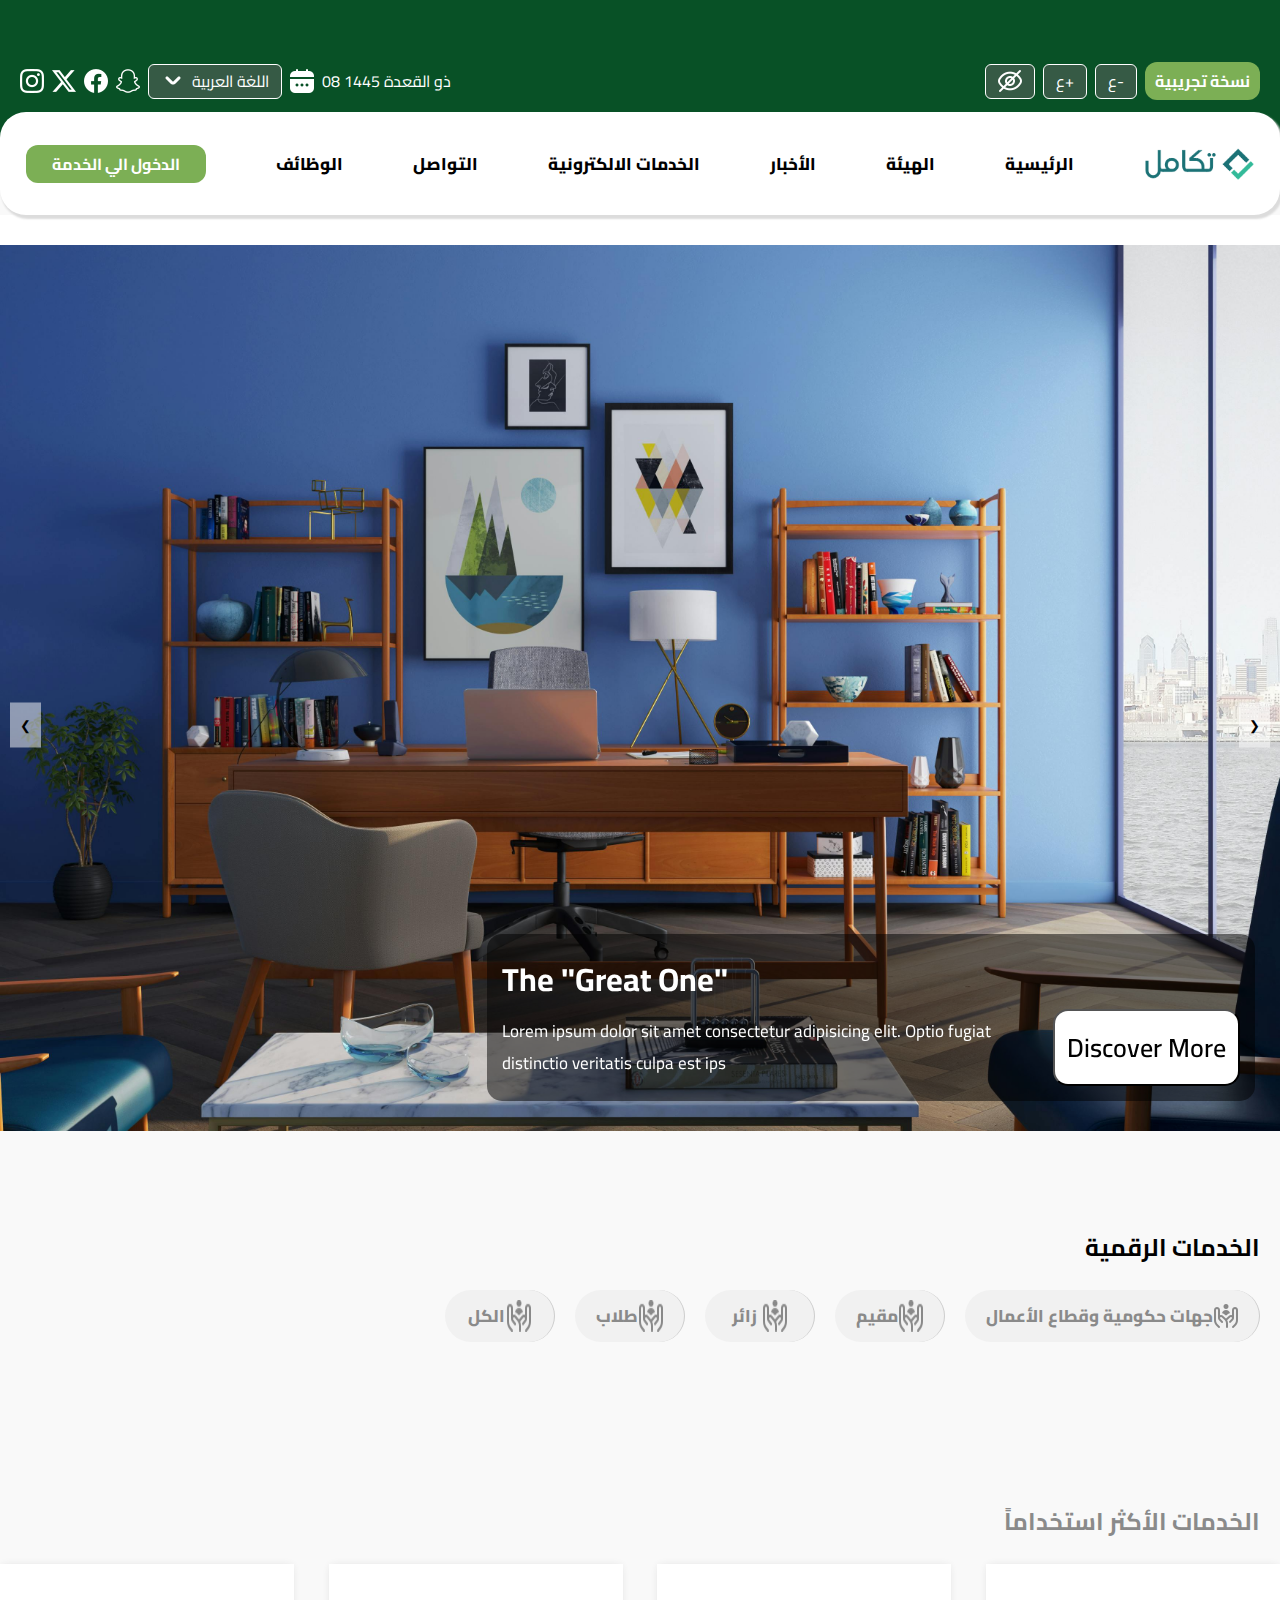
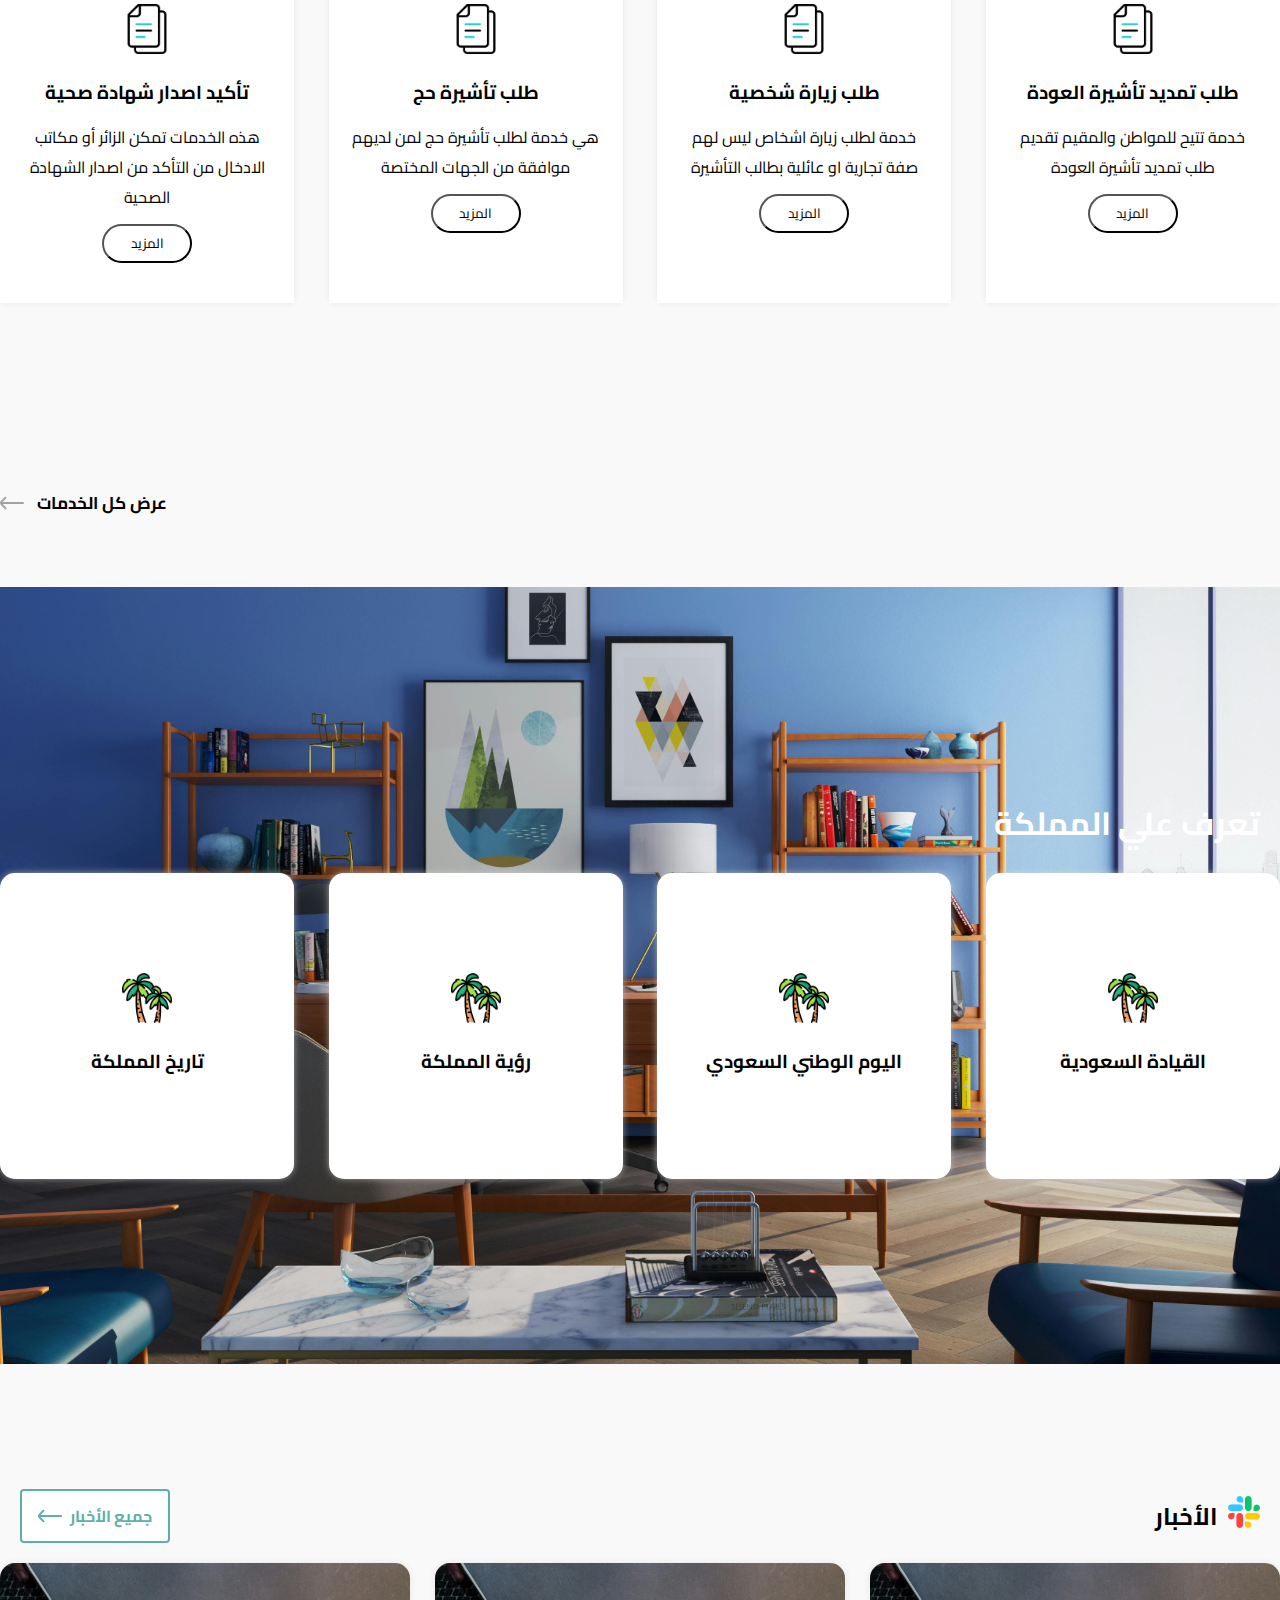
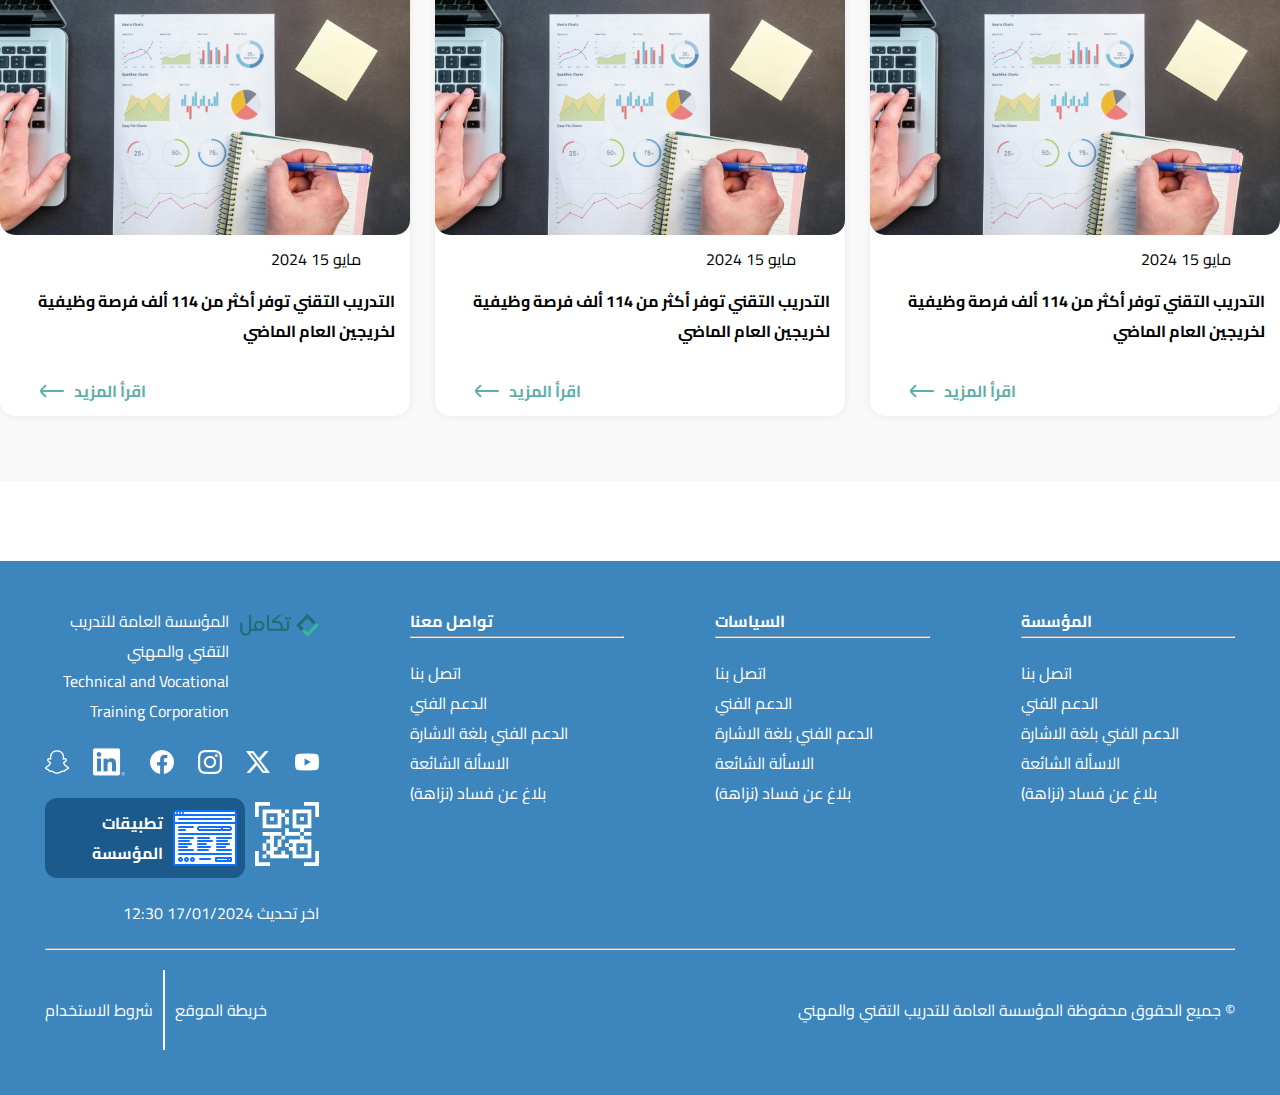
<file: index.html>
<!DOCTYPE html>
<html lang="en">

<head>
    <meta charset="UTF-8">
    <meta name="viewport" content="width=device-width, initial-scale=1.0">
    <title>المؤسسة العامة للتدريب المهني والتقني</title>
    <link rel="stylesheet" href="styles.css">
    <script defer src="script.js"></script>
    <link rel="preconnect" href="https://fonts.googleapis.com">
    <link rel="preconnect" href="https://fonts.gstatic.com" crossorigin>
    <link href="https://fonts.googleapis.com/css2?family=Cairo:wght@200..1000&display=swap" rel="stylesheet">

</head>

<body>

    <head>
        <header>
            <div class="green-background">
                <div class="section-container">
                    <div class="inner-green-background">
                        <div class="main-green">
                            <img src="instagram.png" alt="insta">
                            <img src="twitter-alt.png" alt="twitter">
                            <img src="facebook.png" alt="facebook">
                            <img src="snapchat.png" alt="snap">
                            <button class="opacited-div" style="font-size: 16px;">
                                <img src="angle-small-down.png" alt="down-arrow">
                                اللغة العربية
                            </button>

                            <div class="main-green calender-w-date">
                                <img src="calendar.png" alt="calender">
                                <p>08 ذو القعدة 1445</p>
                            </div>
                        </div>
                        <div class="main-green">
                            <div class="opacited-div">
                                <img src="eye-crossed.png" alt="eye-password">
                            </div>
                            <div class="opacited-div">
                                <p>ع+</p>
                            </div>
                            <div class="opacited-div">
                                <p>ع-</p>
                            </div>

                            <button class="try-version service-btn" style="width: 115px;">نسخة تجريبية</button>

                        </div>
                    </div>
                </div>
            </div>
            <div class="section-container">
                <nav>
                    <div class="service-div">
                        <button class="service-btn">الدخول الي الخدمة</button>
                    </div>
                    <div class="ul-list">
                        <ul>
                            <li><a>الوظائف</a></li>
                            <li><a>التواصل</a></li>
                            <li><a>الخدمات الالكترونية</a></li>
                            <li><a>الأخبار</a></li>
                            <li><a>الهيئة</a></li>
                            <li><a>الرئيسية</a></li>
                        </ul>
                    </div>


                    <div class="nav-btns-w-search">
                        <img src="menu-burger.png" alt="menu-burger" onclick="appear()">

                        <div>
                            <img src="takamol-logo.png" alt="takamol-logo">
                        </div>


                    </div>
            </div>

            </nav>
        </header>
    </head>


    <main>

        <div class="section-container">
            <div class="slider">
                <div class="slider-images">
                    <div class="image-container">
                        <img src="place3.jpg" alt="slider-img1">
                        <div class="slider-description">
                            <h1>The "Great One"</h1>
                            <div class="discover-w-desc">
                                <p>Lorem ipsum dolor sit amet consectetur adipisicing elit. Optio fugiat distinctio
                                    veritatis culpa est ips</p>
                                    <button class="disover-btn">Discover More</button>
                            </div>
                        </div>
                    </div>
                    <div class="image-container">
                        <img src="abu-dhabi.jpg" alt="slider-img1">
                        <div class="slider-description">
                            <h1>The "Great One"</h1>
                            <div class="discover-w-desc">
                                <p>Lorem ipsum dolor sit amet consectetur adipisicing elit. Optio fugiat distinctio
                                    veritatis culpa est ips</p>
                                    <button class="disover-btn">Discover More</button>
                            </div>
                        </div>
                    </div>

                    <div class="image-container">
                        <img src="place3.jpg" alt="slider-img3">
                        <div class="slider-description">
                            <h1>The "Great One"</h1>
                            <div class="discover-w-desc">
                                <p>Lorem ipsum dolor sit amet consectetur adipisicing elit. Optio fugiat distinctio
                                    veritatis culpa est ips</p>
                                    <button class="disover-btn">Discover More</button>
                            </div>
                        </div>
                    </div>
                </div>

                <div class="overlay"></div>
                <button class="prev">❮</button>
                <button class="next">❯</button>
            </div>
        </div>





        <div class="mobile-slider">
            <img src="place3.jpg" alt="mobile-sero">
            <img src="abu-dhabi.jpg" alt="mobile-sero">
            <img src="place3.jpg" alt="mobile-sero">
        </div>


        <div class="section-container services">
            <div class="digital-services">
                <h2 class="medium-spacing" style="padding: 0 20px 0 20px;">الخدمات الرقمية</h2>

                <div class="medium-spacing">
                    <div class="tabs-container ul-services">
                        <ul class="tabs-nav">
                            <li><a class="mini-services-btn active tab">الكل
                                    <img src="hr-person.png" alt="hr-person">
                                </a></li>
                            <li><a class="mini-services-btn active tab">طلاب
                                    <img src="hr-person.png" alt="hr-person">

                                </a></li>
                            <li><a class="mini-services-btn active tab">زائر
                                    <img src="hr-person.png" alt="hr-person">

                                </a></li>
                            <li><a class="mini-services-btn active tab">مقيم
                                    <img src="hr-person.png" alt="hr-person">

                                </a></li>
                            <li>
                                <a class="more-services-btn active tab">جهات حكومية وقطاع الأعمال
                                    <img src="hr-person.png" alt="hr-person">

                                </a>
                            </li>
                        </ul>
                        <div class="tabs-content">
                            <div class="tab-panel active">
                                <div class="popular-services">
                                    <h2 class="medium-spacing" style="padding: 0 20px 0 20px;">الخدمات الأكثر استخداماً
                                    </h2>
                                    <div class="flexed-services medium-spacing">
                                        <div>
                                            <img src="copy.png" alt="copy-doc">
                                            <h3 class="spacing">تأكيد اصدار شهادة صحية</h3>
                                            <p class="spacing">هذه الخدمات تمكن الزائر أو مكاتب الادخال من التأكد من
                                                اصدار الشهادة الصحية
                                            </p>
                                            <button class="more-btn spacing">المزيد</button>
                                        </div>
                                        <div>
                                            <img src="copy.png" alt="copy-doc">
                                            <h3 class="spacing">طلب تأشيرة حج</h3>
                                            <p class="spacing">هي خدمة لطلب تأشيرة حج لمن لديهم موافقة من الجهات المختصة
                                            </p>
                                            <button class="more-btn spacing">المزيد</button>
                                        </div>
                                        <div>
                                            <img src="copy.png" alt="copy-doc">
                                            <h3 class="spacing">طلب زيارة شخصية</h3>
                                            <p class="spacing">خدمة لطلب زيارة اشخاص ليس لهم صفة تجارية او عائلية بطالب
                                                التأشيرة</p>
                                            <button class="more-btn spacing">المزيد</button>
                                        </div>
                                        <div>
                                            <img src="copy.png" alt="copy-doc">
                                            <h3 class="spacing">طلب تمديد تأشيرة العودة</h3>
                                            <p class="spacing">خدمة تتيح للمواطن والمقيم تقديم طلب تمديد تأشيرة العودة
                                            </p>
                                            <button class="more-btn spacing">المزيد</button>
                                        </div>
                                    </div>
                                </div>
                            </div>
                            <div class="tab-panel">
                                <div class="popular-services">
                                    <h2 class="medium-spacing">الخدمات الأكثر استخداماً</h2>
                                    <div class="flexed-services medium-spacing">
                                        <div>
                                            <img src="copy.png" alt="copy-doc">
                                            <h3 class="spacing">تأكيد اصدار شهادة صحية</h3>
                                            <p class="spacing">هذه الخدمات تمكن الزائر أو مكاتب الادخال من التأكد من
                                                اصدار الشهادة الصحية
                                            </p>
                                            <button class="more-btn spacing">المزيد</button>
                                        </div>
                                        <div>
                                            <img src="copy.png" alt="copy-doc">
                                            <h3 class="spacing">طلب تأشيرة حج</h3>
                                            <p class="spacing">هي خدمة لطلب تأشيرة حج لمن لديهم موافقة من الجهات المختصة
                                            </p>
                                            <button class="more-btn spacing">المزيد</button>
                                        </div>
                                        <div>
                                            <img src="copy.png" alt="copy-doc">
                                            <h3 class="spacing">طلب زيارة شخصية</h3>
                                            <p class="spacing">خدمة لطلب زيارة اشخاص ليس لهم صفة تجارية او عائلية بطالب
                                                التأشيرة</p>
                                            <button class="more-btn spacing">المزيد</button>
                                        </div>
                                        <div>
                                            <img src="copy.png" alt="copy-doc">
                                            <h3 class="spacing">طلب تمديد تأشيرة العودة</h3>
                                            <p class="spacing">خدمة تتيح للمواطن والمقيم تقديم طلب تمديد تأشيرة العودة
                                            </p>
                                            <button class="more-btn spacing">المزيد</button>
                                        </div>
                                    </div>
                                </div>
                            </div>
                            <div class="tab-panel">
                                <div class="popular-services">
                                    <h2 class="medium-spacing">الخدمات الأكثر استخداماً</h2>
                                    <div class="flexed-services medium-spacing">
                                        <div>
                                            <img src="copy.png" alt="copy-doc">
                                            <h3 class="spacing">تأكيد اصدار شهادة صحية</h3>
                                            <p class="spacing">هذه الخدمات تمكن الزائر أو مكاتب الادخال من التأكد من
                                                اصدار الشهادة الصحية
                                            </p>
                                            <button class="more-btn spacing">المزيد</button>
                                        </div>
                                        <div>
                                            <img src="copy.png" alt="copy-doc">
                                            <h3 class="spacing">طلب تأشيرة حج</h3>
                                            <p class="spacing">هي خدمة لطلب تأشيرة حج لمن لديهم موافقة من الجهات المختصة
                                            </p>
                                            <button class="more-btn spacing">المزيد</button>
                                        </div>
                                        <div>
                                            <img src="copy.png" alt="copy-doc">
                                            <h3 class="spacing">طلب زيارة شخصية</h3>
                                            <p class="spacing">خدمة لطلب زيارة اشخاص ليس لهم صفة تجارية او عائلية بطالب
                                                التأشيرة</p>
                                            <button class="more-btn spacing">المزيد</button>
                                        </div>
                                        <div>
                                            <img src="copy.png" alt="copy-doc">
                                            <h3 class="spacing">طلب تمديد تأشيرة العودة</h3>
                                            <p class="spacing">خدمة تتيح للمواطن والمقيم تقديم طلب تمديد تأشيرة العودة
                                            </p>
                                            <button class="more-btn spacing">المزيد</button>
                                        </div>
                                    </div>
                                </div>
                            </div>
                            <div class="tab-panel">
                                <div class="popular-services">
                                    <h2 class="medium-spacing">الخدمات الأكثر استخداماً</h2>
                                    <div class="flexed-services medium-spacing">
                                        <div>
                                            <img src="copy.png" alt="copy-doc">
                                            <h3 class="spacing">تأكيد اصدار شهادة صحية</h3>
                                            <p class="spacing">هذه الخدمات تمكن الزائر أو مكاتب الادخال من التأكد من
                                                اصدار الشهادة الصحية
                                            </p>
                                            <button class="more-btn spacing">المزيد</button>
                                        </div>
                                        <div>
                                            <img src="copy.png" alt="copy-doc">
                                            <h3 class="spacing">طلب تأشيرة حج</h3>
                                            <p class="spacing">هي خدمة لطلب تأشيرة حج لمن لديهم موافقة من الجهات المختصة
                                            </p>
                                            <button class="more-btn spacing">المزيد</button>
                                        </div>
                                        <div>
                                            <img src="copy.png" alt="copy-doc">
                                            <h3 class="spacing">طلب زيارة شخصية</h3>
                                            <p class="spacing">خدمة لطلب زيارة اشخاص ليس لهم صفة تجارية او عائلية بطالب
                                                التأشيرة</p>
                                            <button class="more-btn spacing">المزيد</button>
                                        </div>
                                        <div>
                                            <img src="copy.png" alt="copy-doc">
                                            <h3 class="spacing">طلب تمديد تأشيرة العودة</h3>
                                            <p class="spacing">خدمة تتيح للمواطن والمقيم تقديم طلب تمديد تأشيرة العودة
                                            </p>
                                            <button class="more-btn spacing">المزيد</button>
                                        </div>
                                    </div>
                                </div>
                            </div>
                            <div class="tab-panel">
                                <div class="popular-services">
                                    <h2 class="medium-spacing">الخدمات الأكثر استخداماً</h2>
                                    <div class="flexed-services medium-spacing">
                                        <div>
                                            <img src="copy.png" alt="copy-doc">
                                            <h3 class="spacing">تأكيد اصدار شهادة صحية</h3>
                                            <p class="spacing">هذه الخدمات تمكن الزائر أو مكاتب الادخال من التأكد من
                                                اصدار الشهادة الصحية
                                            </p>
                                            <button class="more-btn spacing">المزيد</button>
                                        </div>
                                        <div>
                                            <img src="copy.png" alt="copy-doc">
                                            <h3 class="spacing">طلب تأشيرة حج</h3>
                                            <p class="spacing">هي خدمة لطلب تأشيرة حج لمن لديهم موافقة من الجهات المختصة
                                            </p>
                                            <button class="more-btn spacing">المزيد</button>
                                        </div>
                                        <div>
                                            <img src="copy.png" alt="copy-doc">
                                            <h3 class="spacing">طلب زيارة شخصية</h3>
                                            <p class="spacing">خدمة لطلب زيارة اشخاص ليس لهم صفة تجارية او عائلية بطالب
                                                التأشيرة</p>
                                            <button class="more-btn spacing">المزيد</button>
                                        </div>
                                        <div>
                                            <img src="copy.png" alt="copy-doc">
                                            <h3 class="spacing">طلب تمديد تأشيرة العودة</h3>
                                            <p class="spacing">خدمة تتيح للمواطن والمقيم تقديم طلب تمديد تأشيرة العودة
                                            </p>
                                            <button class="more-btn spacing">المزيد</button>
                                        </div>
                                    </div>
                                </div>
                            </div>
                        </div>
                    </div>

                </div>
            </div>


        </div>
        <div class="section-container">
            <div id="appeared-div">

                <div class="appeared-services" style="height: 58vh;">
                    <div class="flexed-services medium-spacing">
                        <div>
                            <img src="copy.png" alt="copy-doc">
                            <h3 class="spacing">تأكيد اصدار شهادة صحية</h3>
                            <p class="spacing">هذه الخدمات تمكن الزائر أو مكاتب الادخال من التأكد من
                                اصدار الشهادة الصحية
                            </p>
                            <button class="more-btn spacing">المزيد</button>
                        </div>
                        <div>
                            <img src="copy.png" alt="copy-doc">
                            <h3 class="spacing">طلب تأشيرة حج</h3>
                            <p class="spacing">هي خدمة لطلب تأشيرة حج لمن لديهم موافقة من الجهات المختصة
                            </p>
                            <button class="more-btn spacing">المزيد</button>
                        </div>
                        <div>
                            <img src="copy.png" alt="copy-doc">
                            <h3 class="spacing">طلب زيارة شخصية</h3>
                            <p class="spacing">خدمة لطلب زيارة اشخاص ليس لهم صفة تجارية او عائلية بطالب
                                التأشيرة</p>
                            <button class="more-btn spacing">المزيد</button>
                        </div>
                        <div>
                            <img src="copy.png" alt="copy-doc">
                            <h3 class="spacing">طلب تمديد تأشيرة العودة</h3>
                            <p class="spacing">خدمة تتيح للمواطن والمقيم تقديم طلب تمديد تأشيرة العودة
                            </p>
                            <button class="more-btn spacing">المزيد</button>
                        </div>
                    </div>
                </div>
                <div class="appeared-services">
                    <div class="flexed-services medium-spacing">
                        <div>
                            <img src="copy.png" alt="copy-doc">
                            <h3 class="spacing">تأكيد اصدار شهادة صحية</h3>
                            <p class="spacing">هذه الخدمات تمكن الزائر أو مكاتب الادخال من التأكد من
                                اصدار الشهادة الصحية
                            </p>
                            <button class="more-btn spacing">المزيد</button>
                        </div>
                        <div>
                            <img src="copy.png" alt="copy-doc">
                            <h3 class="spacing">طلب تأشيرة حج</h3>
                            <p class="spacing">هي خدمة لطلب تأشيرة حج لمن لديهم موافقة من الجهات المختصة
                            </p>
                            <button class="more-btn spacing">المزيد</button>
                        </div>
                        <div>
                            <img src="copy.png" alt="copy-doc">
                            <h3 class="spacing">طلب زيارة شخصية</h3>
                            <p class="spacing">خدمة لطلب زيارة اشخاص ليس لهم صفة تجارية او عائلية بطالب
                                التأشيرة</p>
                            <button class="more-btn spacing">المزيد</button>
                        </div>
                        <div>
                            <img src="copy.png" alt="copy-doc">
                            <h3 class="spacing">طلب تمديد تأشيرة العودة</h3>
                            <p class="spacing">خدمة تتيح للمواطن والمقيم تقديم طلب تمديد تأشيرة العودة
                            </p>
                            <button class="more-btn spacing">المزيد</button>
                        </div>
                    </div>
                </div>
                <div class="appeared-services">
                    <div class="flexed-services medium-spacing">
                        <div>
                            <img src="copy.png" alt="copy-doc">
                            <h3 class="spacing">تأكيد اصدار شهادة صحية</h3>
                            <p class="spacing">هذه الخدمات تمكن الزائر أو مكاتب الادخال من التأكد من
                                اصدار الشهادة الصحية
                            </p>
                            <button class="more-btn spacing">المزيد</button>
                        </div>
                        <div>
                            <img src="copy.png" alt="copy-doc">
                            <h3 class="spacing">طلب تأشيرة حج</h3>
                            <p class="spacing">هي خدمة لطلب تأشيرة حج لمن لديهم موافقة من الجهات المختصة
                            </p>
                            <button class="more-btn spacing">المزيد</button>
                        </div>
                        <div>
                            <img src="copy.png" alt="copy-doc">
                            <h3 class="spacing">طلب زيارة شخصية</h3>
                            <p class="spacing">خدمة لطلب زيارة اشخاص ليس لهم صفة تجارية او عائلية بطالب
                                التأشيرة</p>
                            <button class="more-btn spacing">المزيد</button>
                        </div>
                        <div>
                            <img src="copy.png" alt="copy-doc">
                            <h3 class="spacing">طلب تمديد تأشيرة العودة</h3>
                            <p class="spacing">خدمة تتيح للمواطن والمقيم تقديم طلب تمديد تأشيرة العودة
                            </p>
                            <button class="more-btn spacing">المزيد</button>
                        </div>
                    </div>
                </div>
                <div class="appeared-services">
                    <div class="flexed-services medium-spacing">
                        <div>
                            <img src="copy.png" alt="copy-doc">
                            <h3 class="spacing">تأكيد اصدار شهادة صحية</h3>
                            <p class="spacing">هذه الخدمات تمكن الزائر أو مكاتب الادخال من التأكد من
                                اصدار الشهادة الصحية
                            </p>
                            <button class="more-btn spacing">المزيد</button>
                        </div>
                        <div>
                            <img src="copy.png" alt="copy-doc">
                            <h3 class="spacing">طلب تأشيرة حج</h3>
                            <p class="spacing">هي خدمة لطلب تأشيرة حج لمن لديهم موافقة من الجهات المختصة
                            </p>
                            <button class="more-btn spacing">المزيد</button>
                        </div>
                        <div>
                            <img src="copy.png" alt="copy-doc">
                            <h3 class="spacing">طلب زيارة شخصية</h3>
                            <p class="spacing">خدمة لطلب زيارة اشخاص ليس لهم صفة تجارية او عائلية بطالب
                                التأشيرة</p>
                            <button class="more-btn spacing">المزيد</button>
                        </div>
                        <div>
                            <img src="copy.png" alt="copy-doc">
                            <h3 class="spacing">طلب تمديد تأشيرة العودة</h3>
                            <p class="spacing">خدمة تتيح للمواطن والمقيم تقديم طلب تمديد تأشيرة العودة
                            </p>
                            <button class="more-btn spacing">المزيد</button>
                        </div>
                    </div>
                </div>
            </div>
        </div>

        <div class="section-container display-all-services large-spacing">
            <img src="arrow-left.png" alt="left-arrow">
            <button id="all-services">عرض كل الخدمات</button>
        </div>



        <div class="section-container popular large-spacing">
            <div class="section-container">
                <div class="popular-services">
                    <h1 class="medium-spacing services" style="color: white; padding: 0 20px 0 20px;">تعرف علي المملكة
                    </h1>
                    <div class="flexed-services medium-spacing kingdom">
                        <div>
                            <img src="palm-tree.png" alt="copy-doc">
                            <h3 class="spacing">تاريخ المملكة</h3>
                        </div>
                        <div>
                            <img src="palm-tree.png" alt="copy-doc">
                            <h3 class="spacing">رؤية المملكة</h3>
                        </div>
                        <div>
                            <img src="palm-tree.png" alt="copy-doc">
                            <h3 class="spacing">اليوم الوطني السعودي</h3>
                        </div>
                        <div>
                            <img src="palm-tree.png" alt="copy-doc">
                            <h3 class="spacing">القيادة السعودية</h3>
                        </div>
                    </div>
                </div>
            </div>


        </div>

        <div class="section-container ">
            <div class="section-container">
                <div class="popular-services large-spacing">
                    <div class="news-heading">
                        <div>
                            <button class="all-news-btn">
                                <img src="colored-left-arrow.png" alt="colored-left-arrow">
                                جميع الأخبار

                            </button>
                        </div>
                        <div class="all-news">
                            <h2 class="services" style="color: black;">الأخبار</h2>
                            <div>
                                <img src="slack-logo.png" alt="slack">

                            </div>
                        </div>

                    </div>
                    <div class="flexed-services medium-spacing kingdom news">
                        <div style="padding: 0;">
                            <img src="statistics.jpg" alt="statistics">
                            <div class="news-body">
                                <div class="flexed-calender">
                                    <p> مايو 15 2024</p>
                                    <img src="calendar.png" alt="calendar">
                                </div>
                                <h4 class="spacing" style="text-align: right;">التدريب التقني توفر أكثر من 114 ألف فرصة
                                    وظيفية لخريجين العام الماضي </h4>
                                <button class="read-more-news-btn medium-spacing">
                                    <img src="colored-left-arrow.png" alt="colored-left-arrow">
                                    اقرأ المزيد
                                </button>
                            </div>


                        </div>
                        <div style="padding: 0;">
                            <img src="statistics.jpg" alt="statistics">
                            <div class="news-body">
                                <div class="flexed-calender">
                                    <p> مايو 15 2024</p>
                                    <img src="calendar.png" alt="calendar">
                                </div>
                                <h4 class="spacing" style="text-align: right;">التدريب التقني توفر أكثر من 114 ألف فرصة
                                    وظيفية لخريجين العام الماضي </h4>
                                <button class="read-more-news-btn medium-spacing">
                                    <img src="colored-left-arrow.png" alt="colored-left-arrow">
                                    اقرأ المزيد
                                </button>
                            </div>


                        </div>
                        <div style="padding: 0;">
                            <img src="statistics.jpg" alt="statistics">
                            <div class="news-body">
                                <div class="flexed-calender">
                                    <p> مايو 15 2024</p>
                                    <img src="calendar.png" alt="calendar">
                                </div>
                                <h4 class="spacing" style="text-align: right;">التدريب التقني توفر أكثر من 114 ألف فرصة
                                    وظيفية لخريجين العام الماضي </h4>
                                <button class="read-more-news-btn medium-spacing">
                                    <img src="colored-left-arrow.png" alt="colored-left-arrow">
                                    اقرأ المزيد
                                </button>
                            </div>


                        </div>
                    </div>
                </div>
            </div>


        </div>


    </main>


    <footer>
        <div class="section-container footer-info">
            <div>
                <div class="footer-logo-desc">
                    <div>
                        <p>المؤسسة العامة للتدريب التقني والمهني</p>
                        <p>Technical and Vocational Training Corporation</p>
                    </div>
                    <img src="takamol-logo.png" alt="footer-logo">
                </div>

                <div class="footer-icons medium-spacing">
                    <img src="snapchat.png" alt="snapchat">
                    <img src="linkedin.png" alt="linkedin">
                    <img src="facebook.png" alt="facebook">
                    <img src="instagram.png" alt="insta">
                    <img src="twitter-alt.png" alt="twitter">
                    <img src="youtube.png" alt="youtube">
                </div>

                <div class="code-w-apps medium-spacing">
                    <div class="apps">
                        <h4>تطبيقات المؤسسة</h4>
                        <img src="search.png" alt="search">
                    </div>
                    <div class="qr-code">
                        <img src="qr-code.png" alt="qr-code">
                    </div>
                </div>
                <div class="last-updated medium-spacing">
                    <p>اخر تحديث 17/01/2024 12:30</p>
                </div>
            </div>
            <div>
                <h4>تواصل معنا</h4>
                <hr>
                <div class="footer-details">
                    <p>اتصل بنا</p>
                    <p>الدعم الفني</p>
                    <p>الدعم الفني بلغة الاشارة</p>
                    <p>الاسألة الشائعة</p>
                    <p>بلاغ عن فساد (نزاهة)</p>
                </div>
            </div>
            <div>
                <h4>السياسات</h4>
                <hr>
                <div class="footer-details">
                    <p>اتصل بنا</p>
                    <p>الدعم الفني</p>
                    <p>الدعم الفني بلغة الاشارة</p>
                    <p>الاسألة الشائعة</p>
                    <p>بلاغ عن فساد (نزاهة)</p>
                </div>
            </div>
            <div>
                <h4>المؤسسة</h4>
                <hr>
                <div class="footer-details">
                    <p>اتصل بنا</p>
                    <p>الدعم الفني</p>
                    <p>الدعم الفني بلغة الاشارة</p>
                    <p>الاسألة الشائعة</p>
                    <p>بلاغ عن فساد (نزاهة)</p>
                </div>
            </div>

        </div>
        <hr class="medium-spacing">

        <div class="section-container all-rights medium-spacing">
            <div class="using-rules">
                <p>شروط الاستخدام</p>
                <div class="white-height"></div>
                <p>خريطة الموقع</p>
            </div>
            <div class="rights">
                <div>
                    <p> جميع الحقوق محفوظة المؤسسة العامة للتدريب التقني والمهني &copy;</p>
                </div>

            </div>
        </div>

    </footer>



</body>

</html>
</file>
<file: styles.css>
* {
    margin: 0;
    padding: 0;
    box-sizing: border-box;
    font-family: "Cairo", sans-serif;

}

main {
    background-color: #f9f9f9;
}

header {
    background-color: #f9f9f9;


}

:root {
    --gray-background:
}

.section-container {
    max-width: 1350px;
    margin: auto;
}

.spacing {
    margin-top: 12px;
}

.medium-spacing {
    margin-top: 20px;
}

.large-spacing {
    margin-top: 60px;
}


/* SLIDER */



/*************** NAVIGATION BAR *****************/
nav {
    display: flex;
    justify-content: space-between;
    align-items: center;
    position: relative;
    column-gap: 27px;
    border-radius: 26px;
    margin-top: -35px;
    background-color: white;
    padding: 26px;
    box-shadow: 2px 3px 2px 1px gainsboro;
}


ul {
    display: flex;
    column-gap: 70px;
    list-style-type: none;
    font-weight: 800;
    font-size: 17px;
}



ul a {
    text-decoration: none;
    color: black;

}


.ul-list a:hover {
    color: #518581;
    cursor: pointer;
}

.nav-btns {
    display: flex;
    column-gap: 30px;
    align-items: center;
}

.menu-btns {
    display: none;
}

.menu-btns>img:nth-of-type(1) {
    padding-right: 10px;
}

.logo-div {
    padding-top: 10px;
}

.nav-btns-w-search {
    display: flex;
    align-items: center;
    column-gap: 21px;
    flex-wrap: wrap;
    justify-content: center;
}

button[name="login"] {
    background-color: inherit;
    padding: 15px;
    width: 77px;
    border-style: none;
    font-size: 17px;
}

button[name="start"] {
    padding: 11px;
    width: 128px;
    border-style: none;
    font-size: 16px;
    background-color: blueviolet;
    color: white;
    border-radius: 9px;
}

img[alt="menu-burger"] {
    display: none;
}

img[alt="takamol-logo"] {
    width: 110px;
}

@media screen and (max-width: 1200px) and (min-width:992px) {

    ul {
        flex-direction: column;
    }

    .ul-list {
        display: none;
        position: absolute;
        border-style: none;
        top: 80px;
        right: 20px;
        /* border: 5px solid #518581; */
        padding: 24px;
        background-color: green;
        color: white;
        font-size: 25px;
        z-index: 2;
        text-align: center;
        border-radius: 16px;
    }

    ul a {
        color: white;
    }

    ul a:hover {
        color: white;
    }

    .ul-list a:hover {
        color: white;
    }


    .ul-list li {
        padding-bottom: 22px;
    }

    img[alt="menu-burger"] {
        display: block;
    }

    nav {
        padding: 32px;
    }

    .nav-btns {
        display: none;
    }

    button[name="login"] {
        color: white;
    }

    .menu-btns {
        display: block;
        background-color: white;
        padding: 5px;
        border-radius: 10px;
    }

}

@media screen and (max-width: 992px) and (min-width:786px) {
    ul {
        flex-direction: column;
    }

    ul a {
        color: white;
    }

    .ul-list a:hover {
        color: white;
    }

    .display {
        display: none;
        position: absolute;
        top: 80px;
        right: 20px;
        border: 5px solid #518581;
        padding: 58px;
        background-color: #518581;
        color: white;
        font-size: 25px;
        z-index: 2;
        text-align: center;
        border-radius: 76px;
    }

    .ul-list {
        display: none;
        position: absolute;
        border-style: none;
        top: 80px;
        right: 20px;
        /* border: 5px solid #518581; */
        padding: 24px;
        background-color: green;
        color: white;
        font-size: 25px;
        z-index: 2;
        text-align: center;
        border-radius: 16px;
    }

    img[alt="menu-burger"] {
        display: block;
    }

    .ul-list li {
        padding-bottom: 22px;
    }

    nav {
        padding: 19px;
    }

    .nav-btns {
        display: none;
    }

    button[name="login"] {
        color: white;
    }

    .menu-btns {
        display: block;
        background-color: white;
        padding: 5px;
        border-radius: 10px;
    }

    img[alt="takamol-logo"] {
        width: 84px;
    }
}

@media screen and (max-width: 786px) and (min-width:600px) {

    ul {
        flex-direction: column;
    }

    ul a {
        color: white;
    }

    .ul-list a:hover {
        color: white;
    }

    .display {
        display: none;
        position: absolute;
        top: 80px;
        right: 20px;
        border: 5px solid #518581;
        padding: 58px;
        background-color: #518581;
        color: white;
        font-size: 25px;
        z-index: 2;
        text-align: center;
        border-radius: 76px;
    }

    .ul-list {
        display: none;
        position: absolute;
        border-style: none;
        top: 80px;
        right: 20px;
        /* border: 5px solid #518581; */
        padding: 24px;
        background-color: green;
        color: white;
        font-size: 25px;
        z-index: 2;
        text-align: center;
        border-radius: 16px;
    }

    img[alt="menu-burger"] {
        display: block;
    }

    .ul-list li {
        padding-bottom: 22px;
    }

    nav {
        padding: 19px;
    }

    .nav-btns {
        display: none;
    }

    button[name="login"] {
        color: white;
    }


    .menu-btns {
        display: block;
        background-color: white;
        padding: 5px;
        border-radius: 10px;
    }

    img[alt="takamol-logo"] {
        width: 84px;
    }
}

@media screen and (max-width: 600px) {

    ul {
        flex-direction: column;
    }

    .ul-list a:hover {
        color: white;
    }

    ul a {
        color: white;
    }

    .display {
        display: none;
        position: absolute;
        top: 80px;
        right: 20px;
        border: 5px solid #518581;
        padding: 58px;
        background-color: #518581;
        color: white;
        font-size: 25px;
        z-index: 2;
        text-align: center;
        border-radius: 76px;
    }

    .ul-list {
        display: none;
        position: absolute;
        border-style: none;
        top: 80px;
        right: 20px;
        /* border: 5px solid #518581; */
        padding: 24px;
        background-color: green;
        color: white;
        font-size: 25px;
        z-index: 2;
        text-align: center;
        border-radius: 16px;
    }

    img[alt="menu-burger"] {
        display: block;
    }

    .ul-list li {
        padding-bottom: 22px;
    }

    nav {
        padding: 19px;
    }

    .nav-btns {
        display: none;
    }

    button[name="login"] {
        color: white;
    }

    .menu-btns {
        display: block;
        background-color: white;
        padding: 5px;
        border-radius: 10px;
    }

    img[alt="takamol-logo"] {
        width: 84px;
    }
}

img[alt="flower"] {
    width: 100px;
}

.green-background {
    background-color: #085126;
    padding: 47px 20px 47px 20px;
}

.inner-green-background {
    margin-top: 15px;
    display: flex;
    justify-content: space-between;
}


.opacited-div {
    display: flex;
    column-gap: 7px;
    align-items: center;
    border: 1px solid white;
    padding: 12px;
    height: 35px;
    background: rgba(99, 99, 99, 0.5);
    border-radius: 6px;
    color: white;
}

.opacited-div:hover {
    cursor: pointer;
}

.service-btn {
    background-color: rgb(124, 175, 85);
    color: white;
    font-weight: 700;
    width: 180px;
    padding: 4px;
    border-radius: 12px;
    font-size: 16px;
    border-style: none;
}

.service-btn:hover {
    cursor: pointer;
}

.display {
    display: block;
}

.main-green {
    display: flex;
    column-gap: 8px;
    flex-wrap: wrap;
    color: white;
    row-gap: 20px;
    align-items: center;
}


/* SERVICES */
.services {
    display: flex;
    flex-direction: column;
    align-items: end;
    text-align: right;

}

.ul-services {
    flex-wrap: wrap;
    justify-content: space-evenly;
    row-gap: 20px;
    flex-direction: row;
}

.flexed-services {
    display: flex;
    flex-wrap: wrap;
    justify-content: space-between;
    row-gap: 20px;

}

.flexed-services>div {
    width: 23%;
    text-align: center;
    background-color: white;
    box-shadow: 0px 0px 8px -2px gainsboro;
    padding: 40px 20px 40px 20px;
}

img[alt="copy-doc"] {
    width: 50px;
}

img[alt="statistics"] {
    width: 100%;
    border-radius: 15px;
}

.more-btn {
    border-radius: 20px;
    padding: 5px;
    width: 90px;
    background-color: white;
}

.more-services-btn {
    width: 295px;
    display: flex;
    padding: 10px;
    align-items: center;
    justify-content: space-evenly;
    border-radius: 31px;
    background-color: #f1f1f1;
    color: #8a8a8a;
}

.mini-services-btn {
    width: 110px;
    display: flex;
    padding: 10px;
    border-radius: 31px;
    background-color: #f1f1f1;
    color: #8a8a8a;
    justify-content: space-evenly;
}

.tabs-nav {
    column-gap: 20px;
    flex-direction: row;
    flex-wrap: wrap;
    row-gap: 20px;
    justify-content: end;
    padding: 0 20px 0 20px;
}



.display-all-services {
    display: flex;
    align-items: center;
    column-gap: 5px;
    font-weight: 700;
    justify-content: start;
}

#all-services {
    background-color: #f9f9f9;
    padding: 8px;
    border-style: none;
    font-weight: 700;
    font-size: 17px;
}

.popular {
    max-width: 100%;
    background-image: url(place3.jpg);
    background-size: cover;
    background-position: bottom;
    padding: 60px 0px 60px 0px;
}

.popular-services {
    display: flex;
    flex-direction: column;
    justify-content: center;
    height: 73vh;
}

.popular-services h2 {
    color: #8a8a8a;
}


.appeared-services{
    display: flex;
    flex-direction: column;
    justify-content: center;
    height: 55vh;
}


.appeared-services h2{
    color: #8a8a8a;
}

.kingdom>div {
    padding: 100px 20px 100px 20px;
    border-radius: 15px;
}

.news>div {
    width: 32%;
    border-radius: 15px;
}



@media screen and (max-width: 1200px) and (min-width:992px) {

    .flexed-services>div {
        width: 30%;
    }

    .flexed-services {
        justify-content: center;
    }

    .popular-services {
        height: auto;
    }
    .appeared-services{
        display: none;
    }
    .display-all-services{
        display: none;
    }
}

@media screen and (max-width: 992px) and (min-width:786px) {
    .flexed-services>div {
        width: 50%;
    }

    .popular {
        height: auto;
    }

    .popular-services {
        height: auto;
    }

    .try-version {
        width: 150px;
        position: absolute;
        right: 17px;
        top: 7px;
    }

    .calender-w-date {
        position: absolute;
        top: 12px;
    }
    .appeared-services{
        display: none;
    }
    .display-all-services{
        display: none;
    }
}

@media screen and (max-width: 786px) and (min-width:600px) {
    .flexed-services>div {
        width: 100%;
    }

    .popular {
        height: auto;
    }

    .popular-services {
        height: auto;
    }

    .try-version {
        width: 150px;
        position: absolute;
        right: 17px;
        top: 7px;
    }

    .calender-w-date {
        position: absolute;
        top: 12px;
    }
    .appeared-services{
        display: none;
    }
    .display-all-services{
        display: none;
    }
}

@media screen and (max-width: 600px) {
    .flexed-services>div {
        width: 100%;
    }

    .popular {
        height: auto;
    }

    .popular-services {
        height: auto;
    }


    .news-heading,
    .display-all-services,
    .kingdom {
        padding: 0 20px 0 20px;
    }

    .try-version {
        width: 150px;
        position: absolute;
        right: 17px;
        top: 7px;
    }

    .calender-w-date {
        position: absolute;
        top: 12px;
    }
    .appeared-services{
        display: none;
    }
    .display-all-services{
        display: none;
    }
}


.news-heading {
    display: flex;
    align-items: center;
    justify-content: space-between;
    padding: 0 20px 0 20px;

}

.all-news {
    display: flex;
    align-items: center;
    column-gap: 10px;
}

.all-news-btn {
    background-color: white;
    padding: 10px;
    font-size: 16px;
    border: 2px solid rgb(94, 175, 167);
    display: flex;
    border-radius: 4px;
    align-items: center;
    column-gap: 8px;
    width: 150px;
    color: #5eafa7;
    font-weight: 700;
    justify-content: center;
}


.flexed-calender {
    display: flex;
    align-items: center;
    column-gap: 10px;
    justify-content: end;
}

.news-body {
    padding: 0px 15px 0px 15px;
}

.read-more-news-btn {
    background-color: white;
    font-size: 16px;
    padding: 10px;
    border-style: none;
    display: flex;
    align-items: center;
    column-gap: 10px;
    color: #5eafa7;
    font-weight: 700;
    margin-left: 15px;
}


.tabs-container {
    display: flex;
    flex-direction: column;
    align-items: end;
}


.tab {
    padding: 10px 20px;
    cursor: pointer;
    border-right: 1px solid #ccc;
    /* Add borders for visual separation */
}




.tab-panel {
    display: none;
    opacity: 0;
    /* Initially hidden */
    transition: opacity 0.3s ease-in-out;
    /* Smooth transition fallback */
}

.tab-panel.active {
    display: block;
    opacity: 1;
    /* Fully visible */

}

.tabs-content .tab-panel.active.to-left,
.tabs-content .tab-panel.to-right {
    animation: slide 0.3s ease-in-out forwards;
}

@keyframes slide {
    from {
        transform: translateX(0);
    }

    /* Start from current position */
    to {
        transform: translateX(-100%);
    }

    /* Slide out to the left (adjust as needed) */
}

.tabs-content .tab-panel.active.to-right,
.tabs-content .tab-panel.from-left {
    animation: slide-in 0.3s ease-in-out forwards;
}

@keyframes slide-in {
    from {
        transform: translateX(100%);
    }

    /* Start from off-screen (right) */
    to {
        transform: translateX(0);
    }

    /* Slide in from the right */
}


/* FOOTER */

footer {
    margin: 80px 0 0 0;
    background-color: rgba(19, 107, 175, 0.829);
    padding: 45px;
    color: white;
}

footer .footer-info {
    display: flex;
    justify-content: space-between;
    flex-wrap: wrap;
    align-items: start;
}

footer .footer-info >div:nth-of-type(2),
footer .footer-info >div:nth-of-type(3),
footer .footer-info >div:nth-of-type(4) {
    width: 18%;
}

footer .footer-info >div:nth-of-type(1) {
    width: 23%;
    text-align: right;
}


.footer-logo-desc {
    display: flex;
    align-items: start;
    column-gap: 10px;
}

.footer-icons {
    display: flex;
    align-items: center;
    justify-content: space-between;
}

.apps {
    background-color: rgba(20, 81, 128, 0.829);
    display: flex;
    align-items: center;
    column-gap: 10px;
    color: white;
    justify-content: space-evenly;
    padding: 8px;
    border-radius: 12px;
}

.code-w-apps {
    display: flex;
    align-items: center;
    column-gap: 10px;
}


img[alt="footer-logo"] {
    width: 80px;
}

.footer-details {

    margin-top: 20px;
}

/* SLIDER STYLES */

/* .slider {
    position: relative;
    overflow: hidden;
    height: 96vh;
    margin-top: 30px;
}

.slider-images {
    display: flex;
    transition: transform 0.5s ease;
}

.slider-images img {
    width: 100%;
    object-fit: cover;
}


.image-container {
    position: relative;
}

.desc-slider {
    position: absolute;
    right: 0;
    bottom: 0;
}

.overlay {
    position: absolute;
    top: 0;
    left: -100%;
    width: 100%;
    height: 100%;
    background-color: white;
    transition: left 0.5s ease;
    z-index: 10;
}

.prev {
    left: 10px;
    position: absolute;
    top: 50%;
    transform: translateY(-50%);
    background-color: rgba(255, 255, 255, 0.5);
    border: none;
    padding: 10px;
    cursor: pointer;
    z-index: 20;
}

.next {
    right: 10px;
    position: absolute;
    top: 50%;
    transform: translateY(-50%);
    background-color: rgba(255, 255, 255, 0.5);
    border: none;
    padding: 10px;
    cursor: pointer;
    z-index: 20;
} */



.slider {
    position: relative;
    overflow: hidden;
    /* height: 96vh; */
    margin-top: 30px;
  }
  
  .slider-images {
    display: flex;
    transition: transform 0.5s ease;
  }
  
  .slider-images img {
    /* width: 100%; */

    object-fit: cover;
  }
  
  .image-container {
    position: absolute;
    top: 0;
    left: 0;
    width: 100%; 
    height: 100%;
    display: flex; 
    flex-direction: column; 
  }
  
  
  .overlay {
    position: absolute;
    top: 0;
    left: -100%;
    width: 100%;
    height: 100%;
    background-color: white;
    transition: left 0.5s ease;
    z-index: 10;
  }
  
  .prev {
    left: 10px;
    position: absolute;
    top: 50%;
    transform: translateY(-50%);
    background-color: rgba(255, 255, 255, 0.5);
    border: none;
    padding: 10px;
    cursor: pointer;
    z-index: 20;
  }
  
  .next {
    right: 10px;
    position: absolute;
    top: 50%;
    transform: translateY(-50%);
    background-color: rgba(255, 255, 255, 0.5);
    border: none;
    padding: 10px;
  }  
/* MOBILE SLIDER */

.mobile-slider {
    display: none;
}


img[alt="mobile-sero"] {
    width: 100%;
}

.all-rights{
    display: flex;
    justify-content: space-between;
    align-items: center;
    flex-wrap: wrap;
    row-gap: 15px;
}

.using-rules{
    display: flex;
    align-items: center;
    column-gap: 10px;
}

.white-height{
    width: 2px;
    height: 80px;
    background-color: white;
}



@media screen and (max-width: 1200px) and (min-width:992px) {
    .mobile-slider {
        display: flex;
        overflow-x: scroll;
    }

    .slider {
        display: none;
    }
    
}

@media screen and (max-width: 992px) and (min-width:786px) {
    .mobile-slider {
        display: flex;
        overflow-x: scroll;
    }

    .slider {
        display: none;
    }
    footer .footer-info>div:nth-of-type(2),
    footer .footer-info>div:nth-of-type(3),
    footer .footer-info>div:nth-of-type(4) {
        width: 40%;
    }

    footer .footer-info>div:nth-of-type(1) {
        width: 40%;
    }
}

@media screen and (max-width: 786px) and (min-width:600px) {
    .mobile-slider {
        display: flex;
        overflow-x: scroll;
    }

    .slider {
        display: none;
    }
    footer .footer-info>div:nth-of-type(2),
    footer .footer-info>div:nth-of-type(3),
    footer .footer-info>div:nth-of-type(4) {
        width: 40%;
    }

    footer .section-container>div:nth-of-type(1) {
        width: 40%;
    }
}

@media screen and (max-width: 600px) {
    .mobile-slider {
        display: flex;
        overflow-x: scroll;
        scrollbar-width: none;
    }

    .slider {
        display: none;
    }

    footer .footer-info>div:nth-of-type(2),
    footer .footer-info>div:nth-of-type(3),
    footer .footer-info>div:nth-of-type(4) {
        width: 100%;
    }

    footer .section-container>div:nth-of-type(1) {
        width: 100%;
    }

}



#appeared-div{
    display: none;
}


.image-container{
    position: relative;
}

.slider-description{
    position: absolute;
    right: 25px;
    bottom: 30px;
    padding: 15px;
    width: 60%;
    backdrop-filter: blur(0px);
    background: rgba(0, 0, 0, 0.5);
    border-radius: 15px;
    /* animation: fadeInRight 2.5s ease-in-out; */
}

.image-container:nth-child(1) .slider-description {
    animation: fadeInRight1 2.5s ease-in-out;
  }
  
  .image-container:nth-child(2) .slider-description {
    animation: fadeInRight2 2.5s ease-in-out;
  }
  
  .image-container:nth-child(3) .slider-description {
    animation: fadeInRight3 2.5s ease-in-out;
  }

@keyframes fadeInRight1 {
    from {
      opacity: 0;
      transform: translateX(300px);
    }
    to {
      opacity: 1;
    }
  }


  @keyframes fadeInRight2 {
    from {
      opacity: 0;
      transform: translateX(300px);
    }
    to {
      opacity: 1;
    }
  }


  @keyframes fadeInRight3 {
    from {
      opacity: 0;
      transform: translateX(300px);
    }
    to {
      opacity: 1;
    }
  }

.slider-description h1{
    color: white;
    font-weight: 700;
}

.discover-w-desc{
    display: flex;
    align-items: center;
    justify-content: space-between;

}

.discover-w-desc p{
    width: 70%;
    color: white;
    font-size: 17px;
}

.disover-btn{
    padding: 12px;
    background-color: white;
    border-radius: 15px;
    font-size: 26px;
    font-weight: 600;
}
</file>
